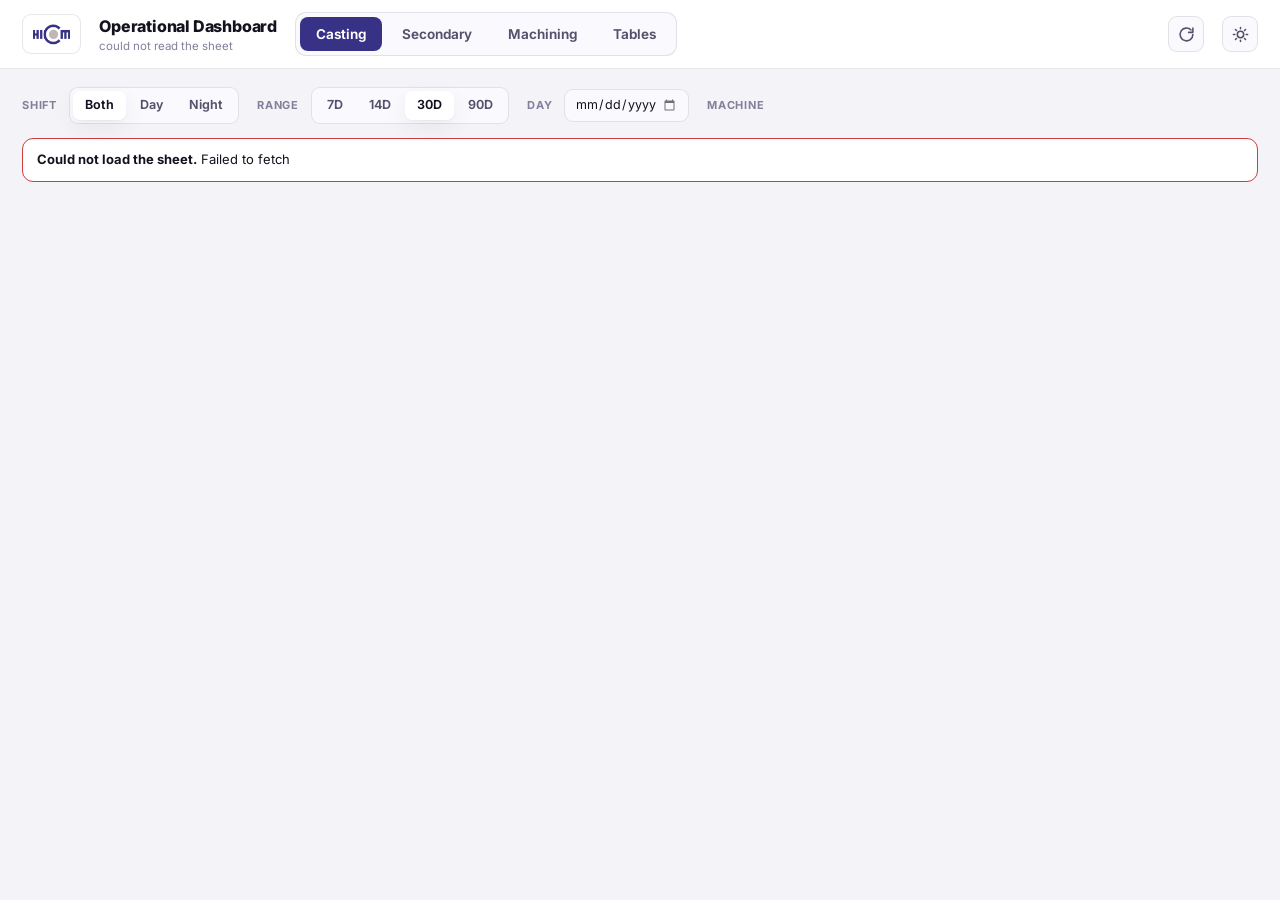
<file: dashboard/index.html>
<!DOCTYPE html>
<html lang="en" data-theme="light">
<head>
  <meta charset="UTF-8" />
  <meta name="viewport" content="width=device-width, initial-scale=1.0" />
  <title>HICOM — Operational Dashboard</title>
  <meta name="description" content="Live production dashboard for Casting, Secondary and Machining, read straight from the plant spreadsheet." />

  <link rel="preconnect" href="https://fonts.googleapis.com" />
  <link rel="preconnect" href="https://fonts.gstatic.com" crossorigin />
  <link href="https://fonts.googleapis.com/css2?family=Inter:wght@400;500;600;700;800&display=swap" rel="stylesheet" />
  <link rel="stylesheet" href="css/styles.css" />
</head>

<body>
  <header class="appbar">
    <div class="appbar-inner">
      <div class="brand-mark"><img src="pictures/logo.png" alt="HICOM" /></div>
      <div>
        <div class="brand-name">Operational Dashboard</div>
        <div class="brand-sub" id="dataSource">loading…</div>
      </div>

      <nav class="tabs" role="tablist" aria-label="Production area" id="moduleTabs">
        <button class="tab" role="tab" data-module="casting"   aria-selected="true">Casting</button>
        <button class="tab" role="tab" data-module="secondary" aria-selected="false">Secondary</button>
        <button class="tab" role="tab" data-module="machining" aria-selected="false">Machining</button>
        <button class="tab" role="tab" data-module="tables"    aria-selected="false">Tables</button>
      </nav>

      <div class="appbar-spacer"></div>

      <button class="icon-btn" id="refreshBtn" title="Reload from the sheet" aria-label="Reload">
        <svg width="17" height="17" viewBox="0 0 24 24" fill="none" stroke="currentColor" stroke-width="2.2" stroke-linecap="round" stroke-linejoin="round"><path d="M21 12a9 9 0 1 1-2.6-6.4"/><path d="M21 3v6h-6"/></svg>
      </button>
      <button class="icon-btn" id="themeBtn" title="Light / dark" aria-label="Toggle theme">
        <svg id="themeIcon" width="17" height="17" viewBox="0 0 24 24" fill="none" stroke="currentColor" stroke-width="2.2" stroke-linecap="round" stroke-linejoin="round"><circle cx="12" cy="12" r="4.5"/><path d="M12 2v2M12 20v2M4.9 4.9l1.4 1.4M17.7 17.7l1.4 1.4M2 12h2M20 12h2M4.9 19.1l1.4-1.4M17.7 6.3l1.4-1.4"/></svg>
      </button>
    </div>
  </header>

  <div class="filters" id="analysisFilters">
    <span class="filter-label">Shift</span>
    <div class="seg" id="shiftSeg" role="group" aria-label="Shift">
      <button data-shift="all"   aria-pressed="true">Both</button>
      <button data-shift="Day"   aria-pressed="false">Day</button>
      <button data-shift="Night" aria-pressed="false">Night</button>
    </div>

    <span class="filter-label" style="margin-left:8px">Range</span>
    <div class="seg" id="rangeSeg" role="group" aria-label="Date range">
      <button data-days="7"  aria-pressed="false">7D</button>
      <button data-days="14" aria-pressed="false">14D</button>
      <button data-days="30" aria-pressed="true">30D</button>
      <button data-days="90" aria-pressed="false">90D</button>
    </div>

    <span class="filter-label" style="margin-left:8px">Day</span>
    <input class="date-input" id="dateInput" type="date"
           aria-label="Show a single day" />
    <button class="chip date-clear" id="dateClear" hidden>Clear day</button>

    <span class="filter-label" style="margin-left:8px" id="opFilterLabel" hidden>Operation</span>
    <div class="seg" id="opSeg" role="group" aria-label="Operation" hidden></div>

    <span class="filter-label" style="margin-left:8px" id="groupFilterLabel">Machine</span>
    <div class="chip-scroll" id="groupChips"></div>
  </div>

  <div class="filters" id="tableFilters" hidden>
    <span class="filter-label">Sheet tab</span>
    <div class="chip-scroll" id="tableChips"></div>
    <input class="search" id="tableSearch" type="search"
           placeholder="Filter rows…" aria-label="Filter rows" />
  </div>

  <div class="banner" id="banner" hidden>
    <div class="banner-inner" id="bannerInner"></div>
  </div>

  <main id="view"></main>

  <script type="module" src="js/app.js"></script>
</body>
</html>
</file>
<file: dashboard/css/styles.css>
/* ─────────────────────────────────────────────────────────────
   HICOM Operational Dashboard
   Reads the production spreadsheet directly; no app backend.

   Colour: chrome is HICOM brand (indigo-purple), DATA is the
   validated 8-hue categorical palette — brand colours never encode
   a series. Both modes validated against the surfaces below:
     light #ffffff  · dark #16141f
   Light mode puts aqua/yellow/magenta under 3:1, so every chart
   ships a table twin and direct labels (the relief rule).
   ───────────────────────────────────────────────────────────── */

:root {
  color-scheme: light;

  /* Surfaces & ink */
  --page:            #f4f3f8;
  --surface:         #ffffff;
  --surface-2:       #faf9fd;
  --text-primary:    #14121f;
  --text-secondary:  #55506b;
  --text-muted:      #857f9c;
  --gridline:        #e7e5f0;
  --axis:            #cfcbdd;
  --border:          rgba(20, 18, 31, 0.10);
  --shadow:          0 1px 2px rgba(20,18,31,.04), 0 8px 24px rgba(20,18,31,.06);

  /* Brand chrome — never used to encode data */
  --brand:           #383287;
  --brand-ink:       #ffffff;
  --brand-soft:      #ece9f8;
  --accent-from:     #e91e63;
  --accent-to:       #7c3aed;

  /* Categorical data palette (validated, fixed order, never cycled) */
  --series-1: #2a78d6;  /* blue    */
  --series-2: #eb6834;  /* orange  */
  --series-3: #1baf7a;  /* aqua    */
  --series-4: #eda100;  /* yellow  */
  --series-5: #e87ba4;  /* magenta */
  --series-6: #008300;  /* green   */
  --series-7: #4a3aa7;  /* violet  */
  --series-8: #e34948;  /* red     */
  --series-other: #a9a4bb;

  /* Status — reserved, never a series, always with an icon or label */
  --good:     #0ca30c;
  --warning:  #fab219;
  --serious:  #ec835a;
  --critical: #d03b3b;
}

/* Dark values live under BOTH scopes: the media query follows the OS,
   the data-theme scope follows the toggle and must win either way. */
@media (prefers-color-scheme: dark) {
  :root:where(:not([data-theme="light"])) {
    color-scheme: dark;
    --page:           #0d0c12;
    --surface:        #16141f;
    --surface-2:      #1c1a28;
    --text-primary:   #f4f2fb;
    --text-secondary: #b9b3cf;
    --text-muted:     #8a84a3;
    --gridline:       #262336;
    --axis:           #383350;
    --border:         rgba(255, 255, 255, 0.10);
    --shadow:         0 1px 2px rgba(0,0,0,.5), 0 8px 24px rgba(0,0,0,.35);
    --brand:          #7c74c9;
    --brand-soft:     #221e3d;
    --series-1: #3987e5;
    --series-2: #d95926;
    --series-3: #199e70;
    --series-4: #c98500;
    --series-5: #d55181;
    --series-6: #008300;
    --series-7: #9085e9;
    --series-8: #e66767;
    --series-other: #6f6a85;
  }
}
:root[data-theme="dark"] {
  color-scheme: dark;
  --page:           #0d0c12;
  --surface:        #16141f;
  --surface-2:      #1c1a28;
  --text-primary:   #f4f2fb;
  --text-secondary: #b9b3cf;
  --text-muted:     #8a84a3;
  --gridline:       #262336;
  --axis:           #383350;
  --border:         rgba(255, 255, 255, 0.10);
  --shadow:         0 1px 2px rgba(0,0,0,.5), 0 8px 24px rgba(0,0,0,.35);
  --brand:          #7c74c9;
  --brand-soft:     #221e3d;
  --series-1: #3987e5;
  --series-2: #d95926;
  --series-3: #199e70;
  --series-4: #c98500;
  --series-5: #d55181;
  --series-6: #008300;
  --series-7: #9085e9;
  --series-8: #e66767;
  --series-other: #6f6a85;
}

* { box-sizing: border-box; }

body {
  margin: 0;
  background: var(--page);
  color: var(--text-primary);
  font-family: "Inter", system-ui, -apple-system, "Segoe UI", sans-serif;
  font-size: 14px;
  line-height: 1.5;
  -webkit-font-smoothing: antialiased;
}

/* Numbers line up in columns wherever they're compared. */
.tnum { font-variant-numeric: tabular-nums; }

/* ── Header ─────────────────────────────────────────────────── */
.appbar {
  position: sticky; top: 0; z-index: 40;
  background: var(--surface);
  border-bottom: 1px solid var(--border);
}
.appbar-inner {
  max-width: 1500px; margin: 0 auto;
  padding: 12px 22px;
  display: flex; align-items: center; gap: 18px; flex-wrap: wrap;
}
/* The logo is a single-colour purple mark on transparency. On the dark
   surface it would all but disappear, so it sits on a light chip in both
   modes rather than being recoloured — a brand mark is not a token. */
.brand-mark {
  height: 40px; border-radius: 9px;
  background: #ffffff;
  border: 1px solid var(--border);
  display: grid; place-items: center;
  padding: 5px 10px;
  flex: none;
}
/* Bound BOTH axes. The source file is 523x421, and `height:100%` alone
   resolves against a track the intrinsic width has already stretched — the
   chip grew to 523px and covered the header. max-* on the image caps it
   whatever the file's dimensions turn out to be. */
.brand-mark img {
  max-height: 30px;
  max-width: 104px;
  height: auto; width: auto;
  object-fit: contain;
  display: block;
}
.brand-name { font-weight: 800; font-size: 16px; letter-spacing: -.2px; }
.brand-sub  { font-size: 11.5px; color: var(--text-muted); }
.appbar-spacer { flex: 1 1 auto; }

.icon-btn {
  width: 36px; height: 36px; border-radius: 9px;
  border: 1px solid var(--border); background: var(--surface-2);
  color: var(--text-secondary);
  display: grid; place-items: center; cursor: pointer;
  transition: background .15s, color .15s, border-color .15s;
}
.icon-btn:hover { background: var(--brand-soft); color: var(--brand); }

/* ── Tabs: the three modules ────────────────────────────────── */
.tabs {
  display: flex; gap: 4px;
  background: var(--surface-2);
  border: 1px solid var(--border);
  border-radius: 11px; padding: 4px;
}
.tab {
  appearance: none; border: 0; background: transparent; cursor: pointer;
  font: inherit; font-weight: 650; font-size: 13.5px;
  color: var(--text-secondary);
  padding: 7px 16px; border-radius: 8px;
  transition: background .15s, color .15s;
  white-space: nowrap;
}
.tab:hover { color: var(--text-primary); }
.tab[aria-selected="true"] {
  background: var(--brand); color: #fff;
}

/* ── Filter row: one row, above the charts ──────────────────── */
.filters {
  max-width: 1500px; margin: 0 auto;
  padding: 18px 22px 4px;
  display: flex; align-items: center; gap: 10px; flex-wrap: wrap;
}
.filter-label {
  font-size: 11px; font-weight: 700; letter-spacing: .8px;
  text-transform: uppercase; color: var(--text-muted);
  margin-right: 2px;
}
.seg {
  display: inline-flex; gap: 2px;
  background: var(--surface-2);
  border: 1px solid var(--border);
  border-radius: 9px; padding: 3px;
}
.seg button {
  appearance: none; border: 0; background: transparent; cursor: pointer;
  font: inherit; font-size: 12.5px; font-weight: 650;
  color: var(--text-secondary);
  padding: 5px 12px; border-radius: 7px;
  transition: background .15s, color .15s;
}
.seg button:hover { color: var(--text-primary); }
.seg button[aria-pressed="true"] {
  background: var(--surface); color: var(--text-primary);
  box-shadow: var(--shadow);
}
.chip-scroll { display: flex; gap: 7px; overflow-x: auto; padding-bottom: 2px; }
.chip {
  appearance: none; cursor: pointer; font: inherit;
  font-size: 12.5px; font-weight: 600;
  color: var(--text-secondary);
  background: var(--surface-2);
  border: 1px solid var(--border);
  border-radius: 999px; padding: 5px 13px; white-space: nowrap;
  transition: background .15s, color .15s, border-color .15s;
}
.chip:hover { color: var(--text-primary); }
.chip[aria-pressed="true"] {
  background: var(--brand); border-color: var(--brand); color: #fff;
}

/* ── Layout ─────────────────────────────────────────────────── */
main { max-width: 1500px; margin: 0 auto; padding: 14px 22px 60px; }

.kpis {
  display: grid; gap: 14px; margin-bottom: 16px;
  grid-template-columns: repeat(auto-fit, minmax(190px, 1fr));
}
.grid { display: grid; gap: 14px; grid-template-columns: repeat(12, 1fr); }
.col-4  { grid-column: span 4; }
.col-6  { grid-column: span 6; }
.col-8  { grid-column: span 8; }
.col-12 { grid-column: span 12; }

@media (max-width: 1100px) {
  .col-4, .col-6, .col-8 { grid-column: span 12; }
}

/* ── Cards ──────────────────────────────────────────────────── */
.card {
  background: var(--surface);
  border: 1px solid var(--border);
  border-radius: 14px;
  box-shadow: var(--shadow);
  padding: 16px 18px 14px;
  min-width: 0;                 /* lets a grid child actually shrink */
}
.card-head {
  display: flex; align-items: baseline; gap: 10px;
  margin-bottom: 2px;
}
.card-title {
  font-size: 14.5px; font-weight: 700; letter-spacing: -.1px;
  color: var(--text-primary);
}
.card-sub { font-size: 12px; color: var(--text-muted); }
.card-actions { margin-left: auto; display: flex; gap: 6px; }

.mini-toggle {
  appearance: none; cursor: pointer; font: inherit;
  font-size: 11px; font-weight: 700; letter-spacing: .4px;
  text-transform: uppercase;
  color: var(--text-muted);
  background: transparent; border: 1px solid var(--border);
  border-radius: 7px; padding: 3px 9px;
  transition: color .15s, border-color .15s;
}
.mini-toggle:hover { color: var(--brand); border-color: var(--brand); }

/* KPI tile — a hero number, no plot, so no hover layer needed. */
.kpi { display: flex; flex-direction: column; gap: 2px; }
.kpi-label {
  font-size: 11.5px; font-weight: 700; letter-spacing: .5px;
  text-transform: uppercase; color: var(--text-muted);
}
.kpi-value {
  font-size: 30px; font-weight: 800; letter-spacing: -1px; line-height: 1.15;
}
.kpi-unit { font-size: 14px; font-weight: 600; color: var(--text-muted); }
.kpi-note { font-size: 12px; color: var(--text-secondary); }
.kpi-note.good     { color: var(--good); }
.kpi-note.critical { color: var(--critical); }

/* ── Charts ─────────────────────────────────────────────────── */
.chart-wrap { position: relative; margin-top: 10px; }
.chart-wrap svg { display: block; width: 100%; height: auto; overflow: visible; }

.legend {
  display: flex; flex-wrap: wrap; gap: 4px 16px;
  margin-top: 10px;
  font-size: 12px; color: var(--text-secondary);
}
.legend-item { display: inline-flex; align-items: center; gap: 6px; }
.legend-swatch {
  width: 10px; height: 10px; border-radius: 3px; flex: none;
}

/* Tooltip: follows the pointer, never swallows its own hit test. */
.tip {
  position: absolute; pointer-events: none; z-index: 20;
  background: var(--surface);
  border: 1px solid var(--border);
  border-radius: 10px;
  box-shadow: var(--shadow);
  padding: 9px 11px;
  font-size: 12.5px; min-width: 130px;
  opacity: 0; transition: opacity .12s;
}
.tip[data-show="true"] { opacity: 1; }
.tip-title {
  font-weight: 700; font-size: 12px; color: var(--text-primary);
  margin-bottom: 5px;
}
.tip-row {
  display: flex; align-items: center; gap: 8px;
  color: var(--text-secondary); white-space: nowrap;
}
.tip-row b { margin-left: auto; color: var(--text-primary); font-variant-numeric: tabular-nums; }
.tip-dot { width: 8px; height: 8px; border-radius: 2px; flex: none; }

/* ── Table twin (the relief for sub-3:1 hues, and the numbers) ── */
.table-wrap { margin-top: 12px; max-height: 320px; overflow: auto; }
table.data { width: 100%; border-collapse: collapse; font-size: 12.5px; }
table.data th {
  position: sticky; top: 0; z-index: 1;
  background: var(--surface);
  text-align: right; font-weight: 700; color: var(--text-secondary);
  padding: 7px 10px; border-bottom: 1px solid var(--border);
  white-space: nowrap;
}
table.data th:first-child, table.data td:first-child { text-align: left; }
table.data td {
  padding: 6px 10px; border-bottom: 1px solid var(--gridline);
  text-align: right; font-variant-numeric: tabular-nums;
  color: var(--text-primary); white-space: nowrap;
}
table.data tbody tr:nth-child(even) { background: var(--surface-2); }
table.data td .swatch {
  display: inline-block; width: 9px; height: 9px; border-radius: 2px;
  margin-right: 7px; vertical-align: middle;
}

.hidden { display: none !important; }

/* `display:flex` on .filters beats the [hidden] attribute's own
   `display:none`, so hiding a filter row needs saying explicitly. */
[hidden] { display: none !important; }

.empty {
  padding: 34px 16px; text-align: center;
  color: var(--text-muted); font-size: 13px;
}

/* ── Status / loading ───────────────────────────────────────── */
.banner {
  max-width: 1500px; margin: 0 auto 4px;
  padding: 10px 22px;
}
.banner-inner {
  border-radius: 11px; padding: 11px 14px;
  font-size: 13px;
  border: 1px solid var(--border);
  background: var(--surface);
  display: flex; gap: 10px; align-items: flex-start;
}
.banner-inner.warn { border-color: var(--warning); }
.banner-inner.err  { border-color: var(--critical); }
.banner-inner b { color: var(--text-primary); }

.skeleton {
  background: linear-gradient(90deg, var(--surface-2) 25%, var(--gridline) 37%, var(--surface-2) 63%);
  background-size: 400% 100%;
  animation: shimmer 1.3s ease-in-out infinite;
  border-radius: 8px;
}
@keyframes shimmer { 0% { background-position: 100% 0; } 100% { background-position: -100% 0; } }

@media (prefers-reduced-motion: reduce) {
  .skeleton { animation: none; }
  * { transition: none !important; }
}

/* Print / forced colours: marks fall back to outline + label. */
@media (forced-colors: active) {
  .card { border: 1px solid CanvasText; }
  .legend-swatch, .tip-dot { forced-color-adjust: none; }
}

/* ── "Running today" ────────────────────────────────────────────
   The live band: only rows dated today, so it answers "what is on the
   floor right now" rather than "what happened this month". Given its own
   accent so it reads as current at a glance. */
.live-card {
  border-color: color-mix(in srgb, var(--brand) 40%, var(--border));
}
.live-dot {
  width: 8px; height: 8px; border-radius: 50%;
  background: var(--good); flex: none;
  box-shadow: 0 0 0 3px color-mix(in srgb, var(--good) 22%, transparent);
  animation: pulse 2.4s ease-in-out infinite;
}
@keyframes pulse { 0%,100% { opacity: 1; } 50% { opacity: .45; } }
@media (prefers-reduced-motion: reduce) { .live-dot { animation: none; } }

.live-head { display: flex; align-items: center; gap: 9px; }
.live-count {
  font-size: 11.5px; font-weight: 700; letter-spacing: .4px;
  color: var(--brand);
  background: var(--brand-soft);
  border-radius: 999px; padding: 2px 10px;
}
/* A running row that has already met its plan gets the status colour and
   a tick — never colour alone. */
.pill {
  display: inline-flex; align-items: center; gap: 5px;
  font-size: 11.5px; font-weight: 700;
  border-radius: 999px; padding: 2px 9px;
  border: 1px solid transparent; white-space: nowrap;
}
.pill.done   { color: var(--good);     border-color: color-mix(in srgb, var(--good) 45%, transparent); }
.pill.behind { color: var(--critical); border-color: color-mix(in srgb, var(--critical) 45%, transparent); }
.pill.idle   { color: var(--text-muted); border-color: var(--border); }

/* ── Tables view ────────────────────────────────────────────────
   The sheet, verbatim: every column in the sheet's own order. Wide by
   nature, so it scrolls inside its card and never pushes the page. */
.search {
  font: inherit; font-size: 12.5px;
  color: var(--text-primary);
  background: var(--surface-2);
  border: 1px solid var(--border);
  border-radius: 9px; padding: 6px 12px; min-width: 190px;
}
.search::placeholder { color: var(--text-muted); }

/* The single-day picker. Sized to sit level with the segmented controls
   beside it rather than to the browser's own default, which varies. */
.date-input {
  font: inherit; font-size: 12.5px;
  color: var(--text-primary);
  background: var(--surface-2);
  border: 1px solid var(--border);
  border-radius: 9px; padding: 5px 10px;
}
.date-input:focus { outline: 2px solid var(--brand); outline-offset: 1px; }
.date-input::-webkit-calendar-picker-indicator {
  cursor: pointer; opacity: .55;
}
.date-input::-webkit-calendar-picker-indicator:hover { opacity: 1; }
.date-clear { padding: 5px 11px; }

/* A picked day replaces the rolling range rather than narrowing it, so the
   range control is shown inert instead of silently doing nothing. */
.seg.inert { opacity: .45; }
.seg.inert button { cursor: not-allowed; }
.search:focus { outline: 2px solid var(--brand); outline-offset: 1px; }

.raw-wrap { margin-top: 12px; overflow: auto; max-height: 70vh; }
table.raw { border-collapse: collapse; font-size: 12px; white-space: nowrap; }
table.raw th {
  position: sticky; top: 0; z-index: 2;
  background: var(--surface);
  border-bottom: 1px solid var(--axis);
  padding: 8px 11px; text-align: left;
  font-weight: 700; color: var(--text-secondary);
}
table.raw td {
  padding: 6px 11px;
  border-bottom: 1px solid var(--gridline);
  color: var(--text-primary);
  font-variant-numeric: tabular-nums;
}
/* The first column is the row's identity; keep it in view while the rest
   scrolls sideways. */
table.raw th:first-child, table.raw td:first-child {
  position: sticky; left: 0; z-index: 1;
  background: var(--surface);
  border-right: 1px solid var(--border);
}
table.raw th:first-child { z-index: 3; }
table.raw tbody tr:nth-child(even) td { background: var(--surface-2); }
table.raw tbody tr:nth-child(even) td:first-child { background: var(--surface-2); }
table.raw tbody tr:hover td { background: var(--brand-soft); }
table.raw td.num { text-align: right; }
table.raw td.blank { color: var(--text-muted); }
</file>
